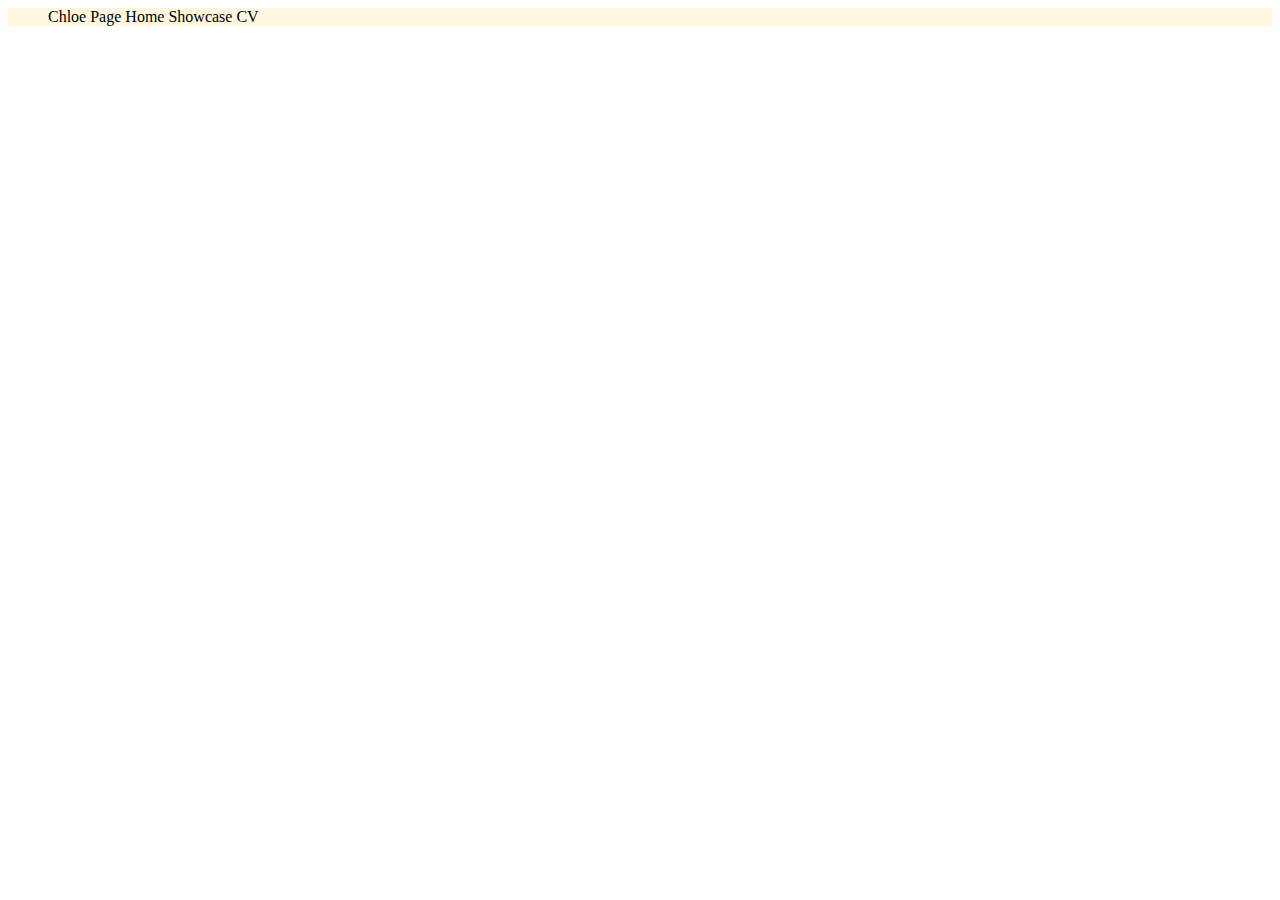
<file: index.html>
<!DOCTYPE html>
<html lang="en">
<head>
    <meta charset="UTF-8">
    <meta name="viewport" content="width=device-width, initial-scale=1.0">
    <link rel="stylesheet" href="/css/global.css">
    <title>Chloe Page | Home</title>
</head>
<body>

    <header>
        <nav>
            <ul>
                <li>Chloe Page</li>
                <li>Home</li>
                <li>Showcase</li>
                <li>CV</li>
            </ul>
        </nav>
    </header>



</body>
</html>
</file>
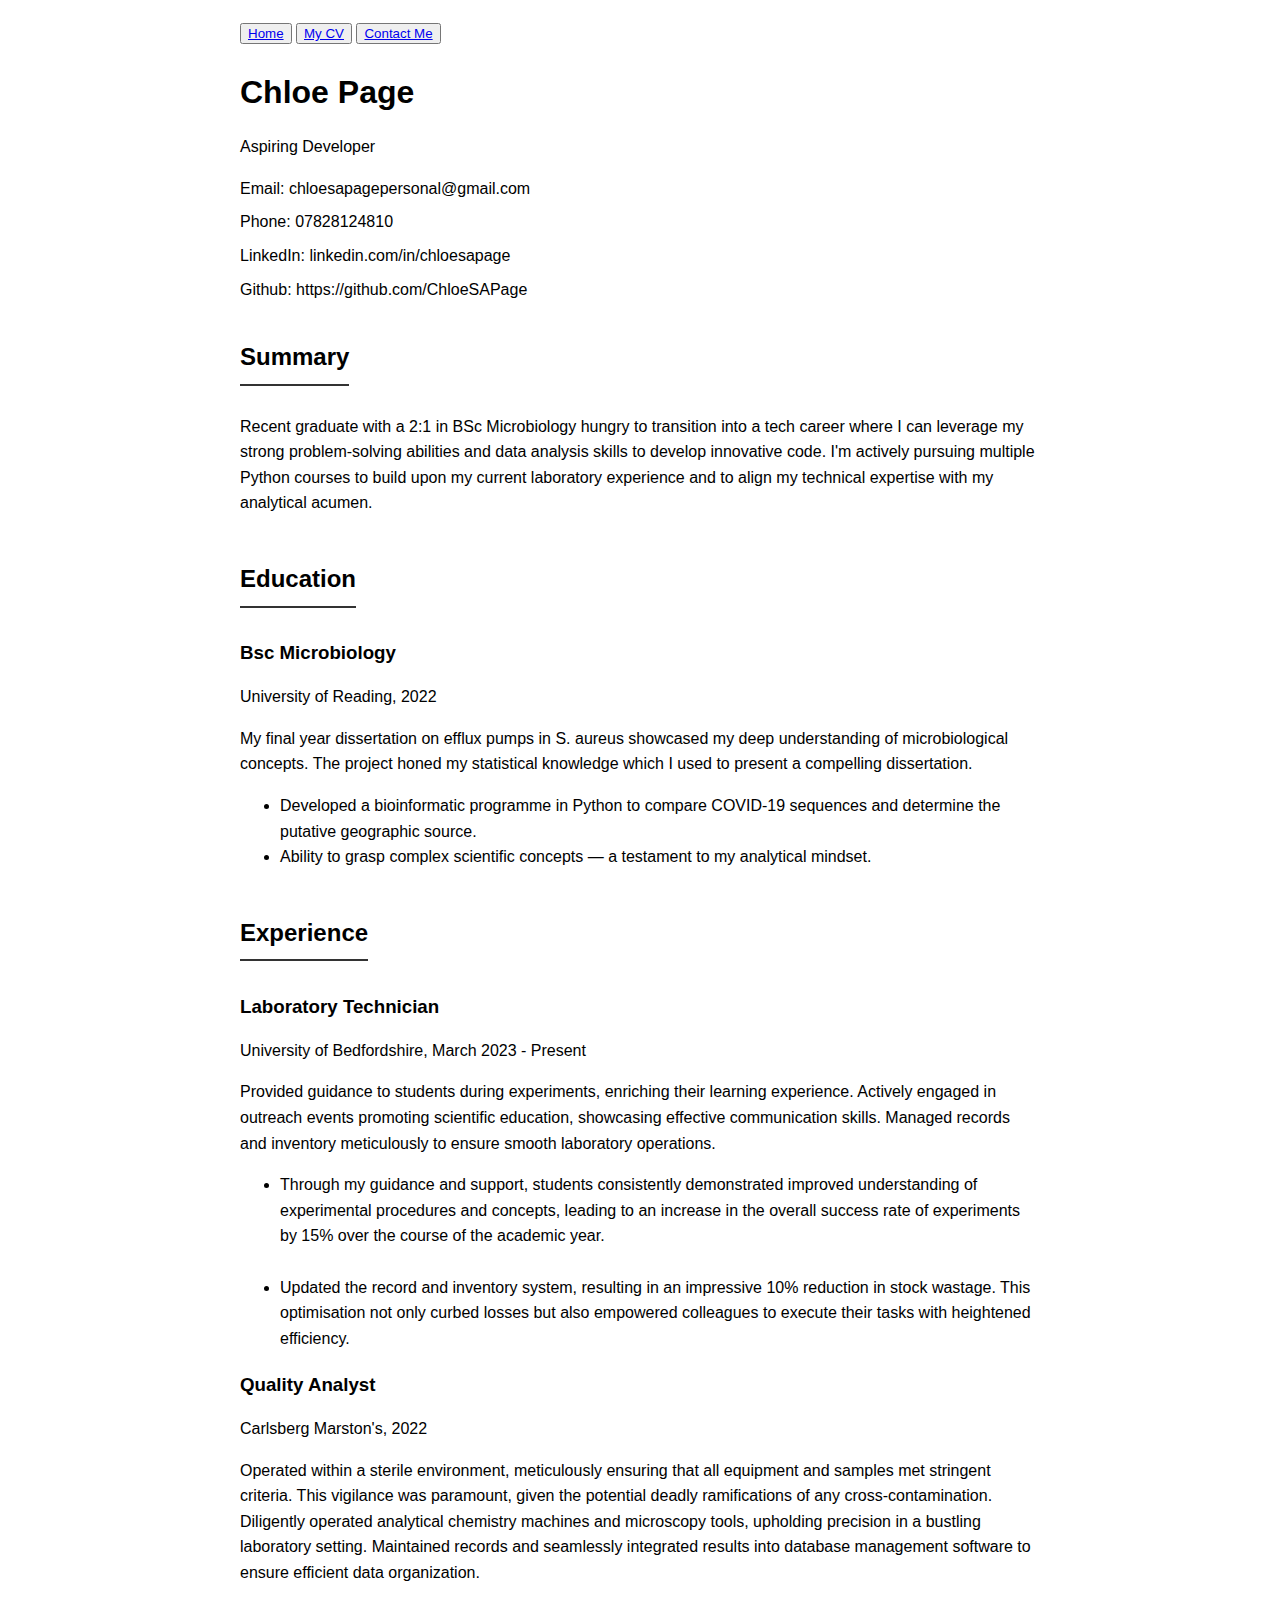
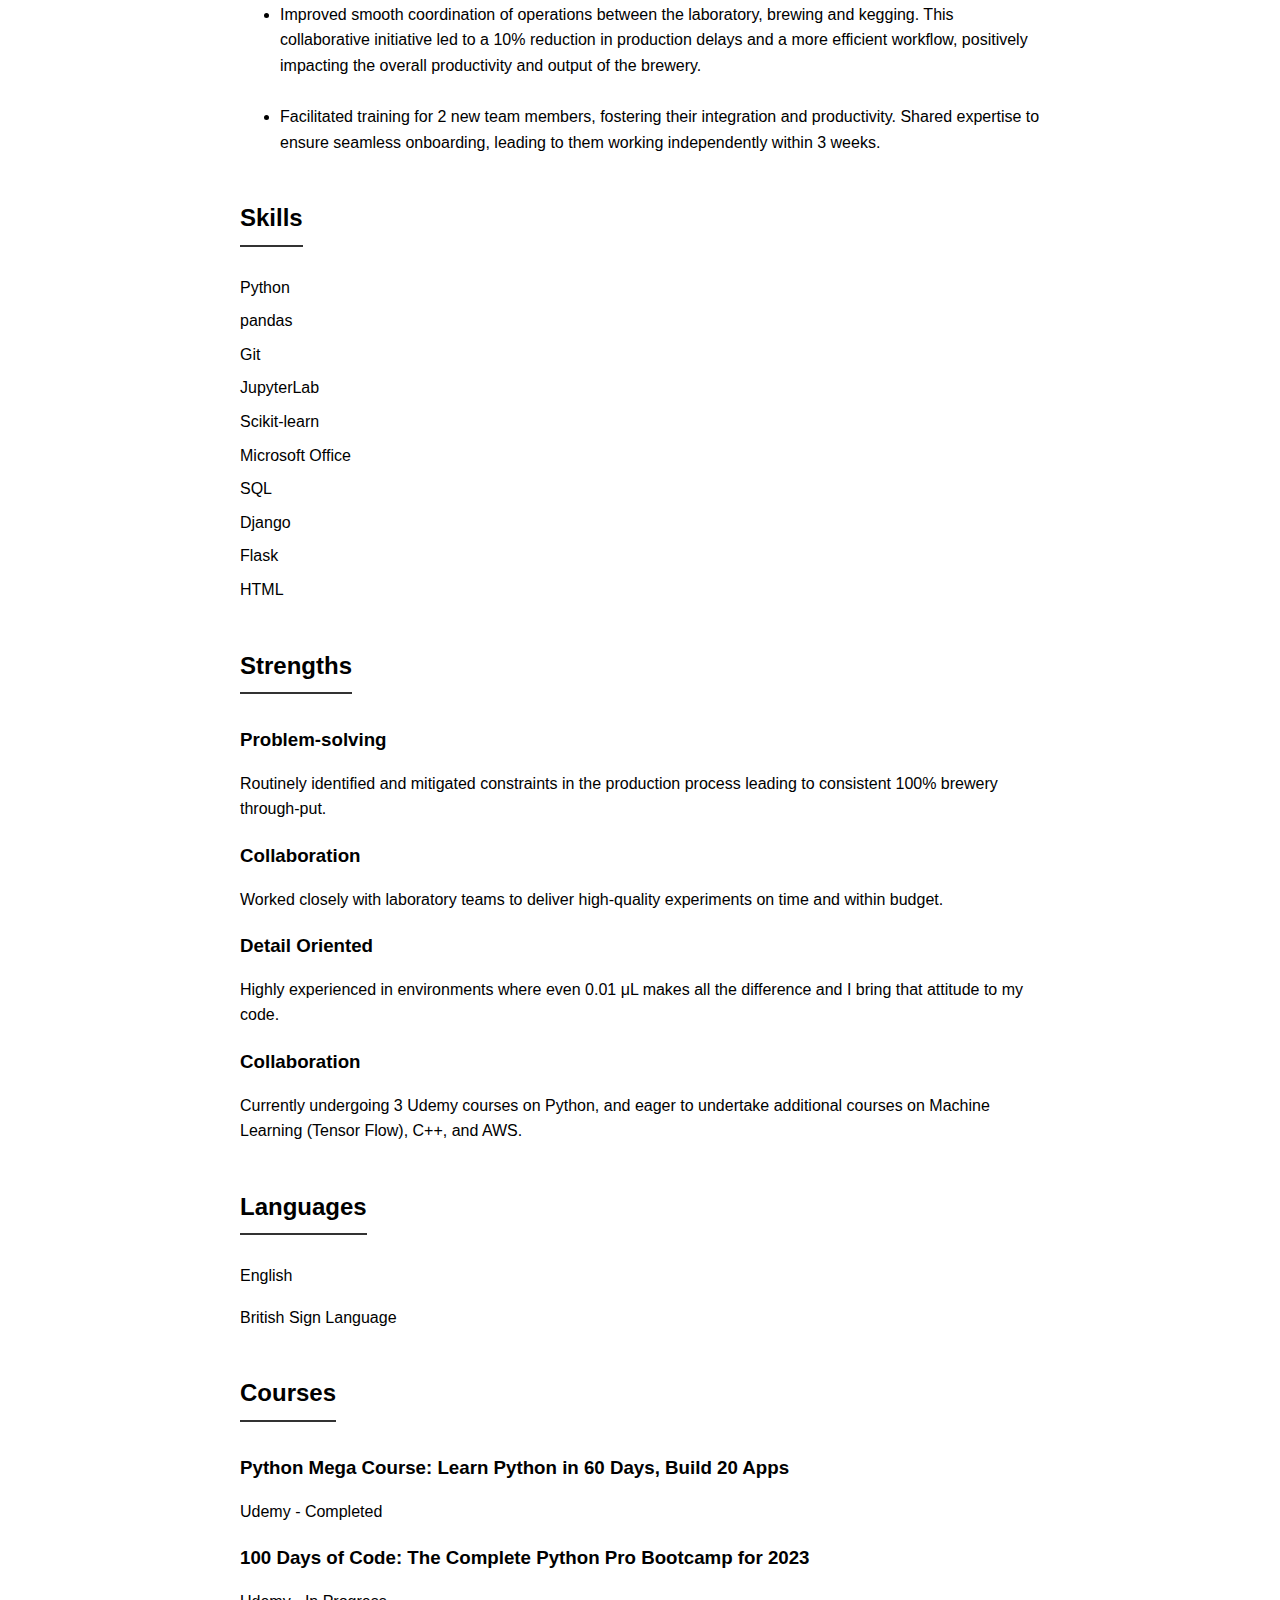
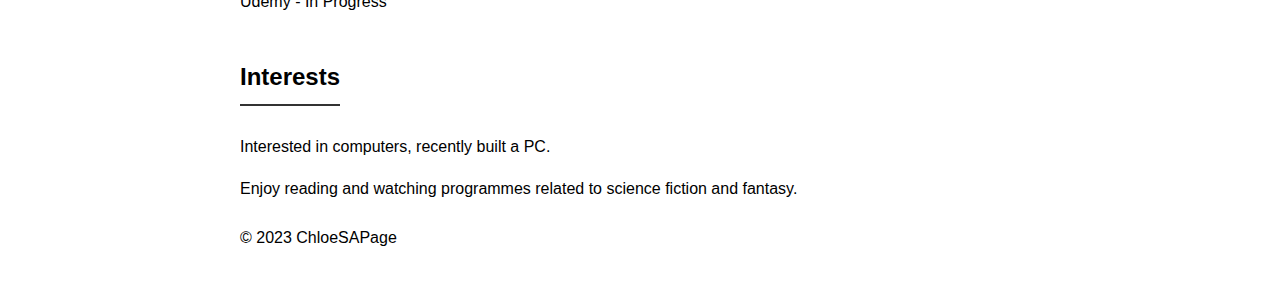
<file: Chloe Page - CV.html>
<!DOCTYPE html>
<html lang="en">

<head>
    <meta charset="UTF-8">
    <meta name="viewport" content="width=device-width, initial-scale=1.0">
    <title>Chloe Page - CV</title>
    <style>
        body {
            font-family: Arial, sans-serif;
            line-height: 1.6;
            margin: 0 auto;
            max-width: 800px;
            padding: 20px;
        }

        h1,
        h2,
        h3 {
            margin-bottom: 0.5em;
        }

        .section {
            margin-bottom: 1.5em;
        }

        .section h2 {
            border-bottom: 2px solid #333;
            display: inline-block;
            padding-bottom: 0.3em;
        }

        .section-content {
            margin-top: 1em;
        }

        .contact-info {
            list-style-type: none;
            padding: 0;
        }

        .contact-info li {
            margin-bottom: 0.5em;
        }
    </style>
</head>

<body>
    <nav class="navbar navbar-expand-lg navbar-dark bg-dark">
        <div>
            <button><a href="index.html">Home</a></button>
            <button><a href="Chloe Page - CV.html">My CV</a></button>
            <button><a href="contact.html">Contact Me</a></button>
        </div>
    </nav>
    <header>
        <h1>Chloe Page</h1>
        <p>Aspiring Developer</p>
        <ul class="contact-info">
            <li>Email: chloesapagepersonal@gmail.com</li>
            <li>Phone: 07828124810 </li>
            <li>LinkedIn: linkedin.com/in/chloesapage</li>
            <li>Github: https://github.com/ChloeSAPage</li>
        </ul>
    </header>

    <section class="section">
        <h2>Summary</h2>
        <p>Recent graduate with a 2:1 in BSc Microbiology hungry to transition into
            a tech career where I can leverage my strong problem-solving abilities
            and data analysis skills to develop innovative code. I'm actively
            pursuing multiple Python courses to build upon my current laboratory
            experience and to align my technical expertise with my analytical
            acumen.</p>
    </section>

    <section class="section">
        <h2>Education</h2>
        <div class="section-content">
            <h3>Bsc Microbiology </h3>
            <p>University of Reading, 2022
            <p>
            <p> My final year dissertation on efflux pumps in S. aureus showcased
                my deep understanding of microbiological concepts. The project
                honed my statistical knowledge which I used to present a compelling
                dissertation.
            <ul>
                <li>Developed a bioinformatic programme in Python to compare
                    COVID-19 sequences and determine the putative geographic
                    source.</li>
                <li>Ability to grasp complex scientific concepts — a testament
                    to my analytical mindset.</li>
            </ul>
            </p>
        </div>
    </section>

    <section class="section">
        <h2>Experience</h2>
        <div class="section-content">
            <h3>Laboratory Technician</h3>
            <p>University of Bedfordshire, March 2023 - Present</p>
            <p>Provided guidance to students during experiments, enriching their
                learning experience. Actively engaged in outreach events promoting
                scientific education, showcasing effective communication skills.
                Managed records and inventory meticulously to ensure smooth laboratory
                operations.</p>
            <ul>
                <li>Through my guidance and support, students consistently
                    demonstrated improved understanding of experimental
                    procedures and concepts, leading to an increase in the
                    overall success rate of experiments by 15% over the course of
                    the academic year.</li>
                <br>
                <li>Updated the record and inventory system, resulting in an
                    impressive 10% reduction in stock wastage. This optimisation
                    not only curbed losses but also empowered colleagues to
                    execute their tasks with heightened efficiency.</li>
            </ul>
        </div>
        <div class="section-content">
            <h3>Quality Analyst</h3>
            <p>Carlsberg Marston's, 2022</p>
            <p>Operated within a sterile environment, meticulously ensuring that
                all equipment and samples met stringent criteria. This vigilance
                was paramount, given the potential deadly ramifications of any
                cross-contamination. Diligently operated analytical chemistry
                machines and microscopy tools, upholding precision in a bustling
                laboratory setting. Maintained records and seamlessly integrated
                results into database management software to ensure efficient
                data organization.</p>
            <ul>
                <li>Improved smooth coordination of operations between the
                    laboratory, brewing and kegging. This collaborative initiative
                    led to a 10% reduction in production delays and a more
                    efficient workflow, positively impacting the overall
                    productivity and output of the brewery.</li>
                <br>
                <li>Facilitated training for 2 new team members, fostering their
                    integration and productivity. Shared expertise to ensure
                    seamless onboarding, leading to them working independently
                    within 3 weeks.</li>
            </ul>
        </div>
    </section>

    <section class="section">
        <h2>Skills</h2>
        <div class="section-content">
            <ul class="contact-info">
                <li>Python</li>
                <li>pandas</li>
                <li>Git</li>
                <li>JupyterLab</li>
                <li>Scikit-learn</li>
                <li>Microsoft Office</li>
                <li>SQL</li>
                <li>Django</li>
                <li>Flask</li>
                <li>HTML</li>
            </ul>
        </div>
    </section>

    <section class="section">
        <h2>Strengths</h2>
        <div class="section-content">
            <h3>Problem-solving</h3>
            <p>Routinely identified and mitigated constraints in the production
                process leading to consistent 100% brewery through-put.</p>
            <h3>Collaboration</h3>
            <p>Worked closely with laboratory teams to deliver high-quality
                experiments on time and within budget.</p>
            <h3>Detail Oriented</h3>
            <p>Highly experienced in environments where even 0.01 μL makes all
                the difference and I bring that attitude to my code.</p>
            <h3>Collaboration</h3>
            <p>Currently undergoing 3 Udemy courses on Python, and eager to
                undertake additional courses on Machine Learning (Tensor Flow),
                C++, and AWS.</p>
        </div>
    </section>

    <section class="section">
        <h2>Languages</h2>
        <div class="section-content">
            <p>English</p>
            <p>British Sign Language</p>
        </div>
    </section>

    <section class="section">
        <h2>Courses</h2>
        <div class="section-content">
            <h3>Python Mega Course: Learn Python in 60 Days, Build 20 Apps</h3>
            <p>Udemy - Completed</p>
            <h3>100 Days of Code: The Complete Python Pro Bootcamp for 2023</h3>
            <p>Udemy - In Progress</p>
        </div>
    </section>

    <section class="section">
        <h2>Interests</h2>
        <div class="section-content">
            <p>Interested in computers, recently built a PC.</p>
            <p>Enjoy reading and watching programmes related to science fiction and
                fantasy.</p>

        </div>
    </section>

    <footer>
        <p>&copy; 2023 ChloeSAPage</p>
    </footer>
</body>

</html>
</file>
<file: css/global.css>
@import url('nav.css');

:root {
    /* colour variables */
    --background-yellow: #ffc90e20
}
</file>
